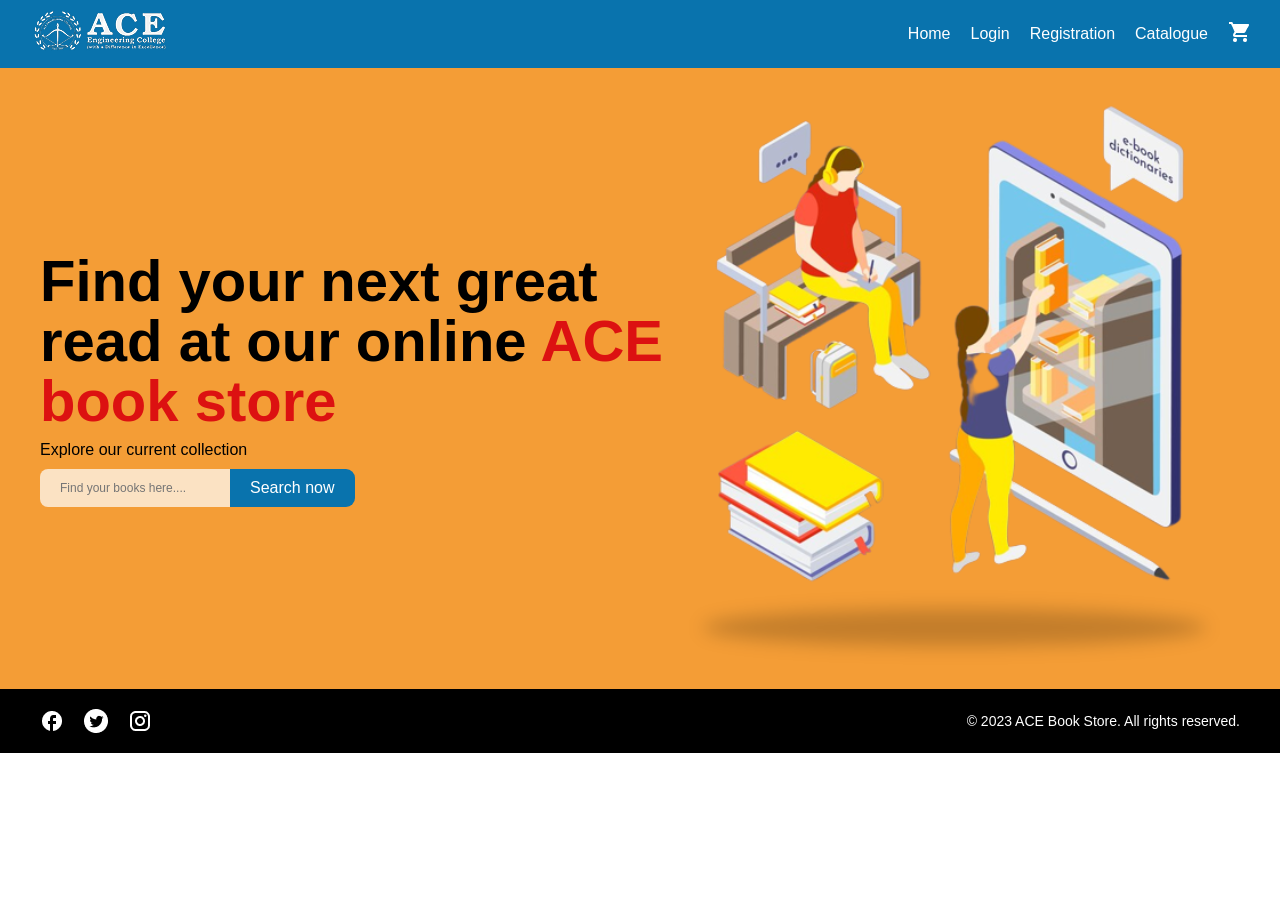
<file: Ex-1/index.html>
<!DOCTYPE html>
<html lang="en">

<head>
    <meta charset="UTF-8">
    <meta name="viewport" content="width=device-width, initial-scale=1.0">
    <title>ACE Book Store - Home</title>
    <link rel="stylesheet" href="./assets/css/style.css">
    <link rel="stylesheet" href="./assets/css/index.css">
    <link rel="stylesheet" href="./assets/css/footer.css">
    <link rel="icon" type="image/x-icon" href="./assets/images/favicon.png">
</head>

<body>
    <header>
        <div class="logo">
            <img src="./assets/images/white_logo.png" alt="Logo" class="logo-image">
        </div>
        <nav class="navigation">
            <a href="index.html">Home</a>
            <a href="login.html">Login</a>
            <a href="registration.html">Registration</a>
            <a href="catalogue.html">Catalogue</a>
            <a href="cart.html"><img src="assets/images/white_cart.png" alt=""></a>
        </nav>

    </header>
    <section class="home_bg">
        <div class="container">
            <div class="home_Section">
                <div>
                    <h1>Find your next great read at our online <span>ACE book store</span></h1>
                    <p>Explore our current collection</p>
                    <div class="search_container">
                        <input type="text" placeholder="Find your books here....">
                        <button class="search_button">Search now</button>
                    </div>
                </div>
                <div class="home_img">
                    <img src="./assets/images/Home_image.svg" alt="Book" class="book-image">
                </div>
            </div>
        </div>
    </section>
    <footer>
        <div class="container">
            <div class="footer">
                <div class="social_media">
                    <a href="#"><img src="./assets/images/facebook.png" alt="Facebook"></a>
                    <a href="#"><img src="./assets/images/twitter.png" alt="Twitter"></a>
                    <a href="#"><img src="./assets/images/instagram.png" alt="Instagram"></a>
                </div>
                <p>&copy; 2023 ACE Book Store. All rights reserved.</p>
            </div>
        </div>
    </footer>

</body>

</html>
</file>
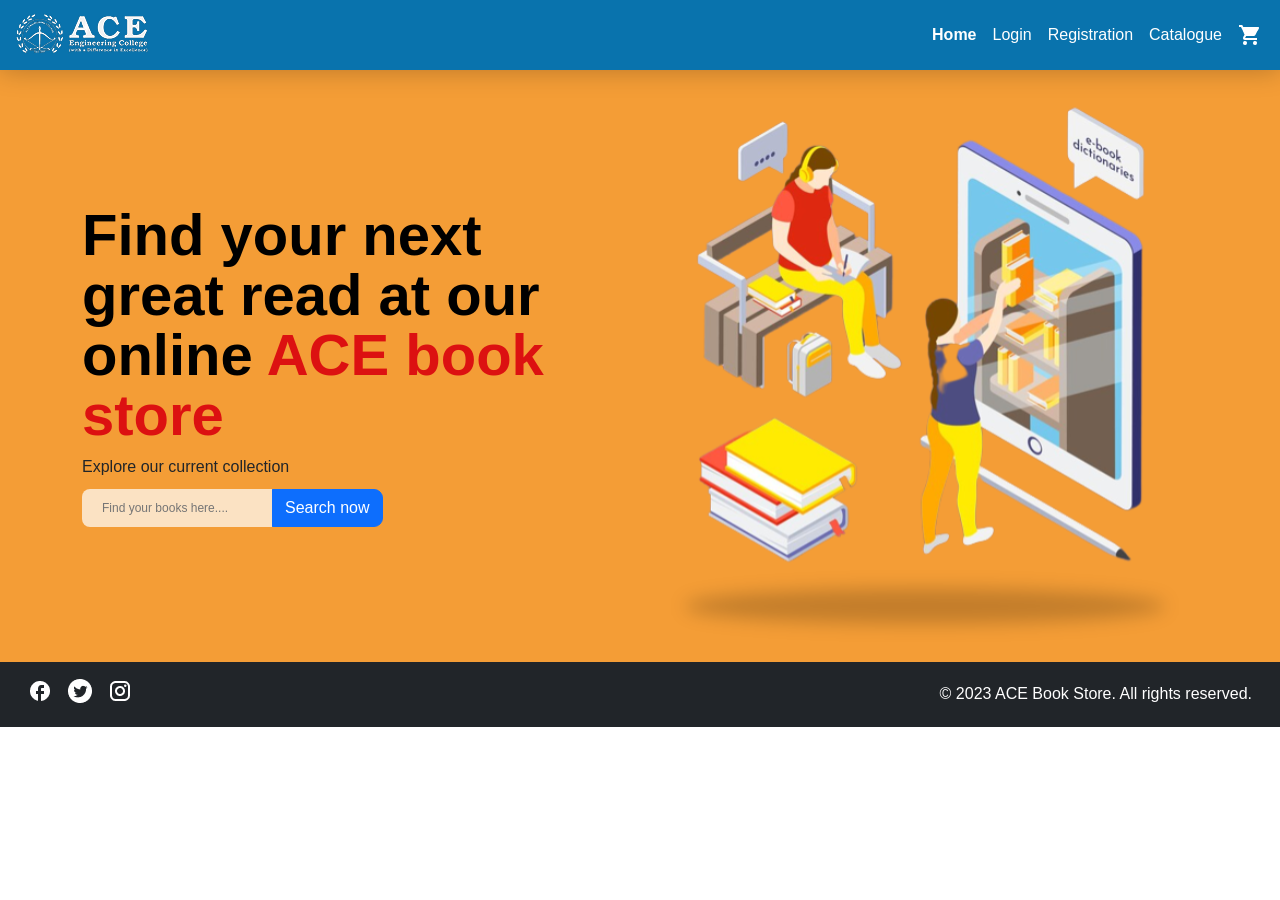
<file: Ex-2/index.html>
<!DOCTYPE html>
<html lang="en">

<head>
    <title>Ace Online Book-store/Home</title>
    <meta charset="utf-8">
    <meta name="viewport" content="width=device-width, initial-scale=1">
    <link rel="icon" type="image/x-icon" href="./assets/images/favicon.png">
    <link href="https://cdn.jsdelivr.net/npm/bootstrap@5.3.8/dist/css/bootstrap.min.css" rel="stylesheet">
    <script src="https://cdn.jsdelivr.net/npm/bootstrap@5.3.8/dist/js/bootstrap.bundle.min.js"></script>
    <link rel="stylesheet" href="assets/css/style.css">
    <link rel="stylesheet" href="assets/css/index.css">
</head>

<body>
    <!--============================= Navgation bar starts=============================-->
    <nav class="navbar navbar-expand-sm">
        <div class="container-fluid justify-content-between">
            <a class="navbar-brand" href="#"> <img src="./assets/images/white_logo.png" alt="Logo"
                    class="logo-image"></a>
            <button class="navbar-toggler" type="button" data-bs-toggle="collapse" data-bs-target="#collapsibleNavbar">
                <span class="navbar-toggler-icon"></span>
            </button>
            <div class="collapse navbar-collapse" id="collapsibleNavbar">
                <ul class="navbar-nav ms-auto">
                    <li class="nav-item">
                        <a class="nav-link active" href="index.html">Home</a>
                    </li>
                    <li class="nav-item">
                        <a class="nav-link" href="login.html">Login</a>
                    </li>
                    <li class="nav-item">
                        <a class="nav-link" href="Registration">Registration</a>
                    </li>
                    <li class="nav-item">
                        <a class="nav-link" href="Catalogue.html">Catalogue</a>
                    </li>
                    <li class="nav-item">
                        <a class="nav-link" href="cart.html"><img src="assets/images/white_cart.png" alt=""></a>
                    </li>
                </ul>
            </div>
        </div>
    </nav>
    <!--============================= Navgation bar End=============================-->
    <section>
        <div class="container">
            <div class="row align-items-center">
                <div class="col-lg-6">
                    <h1>Find your next great read at our online <span>ACE book store</span></h1>
                    <p>Explore our current collection</p>
                    <div class="search_container d-flex gap-0">
                        <input type="text" placeholder="Find your books here....">
                        <button class="btn btn-primary search_button">Search now</button>
                    </div>
                </div>
                <div class="col-lg-6">
                    <div class="home_img">
                        <img src="./assets/images/Home_image.svg" alt="Book" class="book-image img-fluid">
                    </div>
                </div>
            </div>
        </div>
    </section>
    <!--====================== footer starts ======================-->
    <footer class="bg-dark p-3">
        <div class="container-fluid">
            <div class="row align-items-center">
                <div class="col-lg-4 col-md-5 col-12">
                    <div class="social_media d-flex gap-3 mb-2">
                        <a href="#"><img src="./assets/images/facebook.png" alt="Facebook"></a>
                        <a href="#"><img src="./assets/images/twitter.png" alt="Twitter"></a>
                        <a href="#"><img src="./assets/images/instagram.png" alt="Instagram"></a>
                    </div>
                </div>
                <div class="col-lg-8  col-md-7 col-12">
                    <p class="text-white text-end mb-0">&copy; 2023 ACE Book Store. All rights reserved.</p>
                </div>
            </div>
        </div>
    </footer>
    <!--====================== footer starts ======================-->
</body>

</html>
</file>
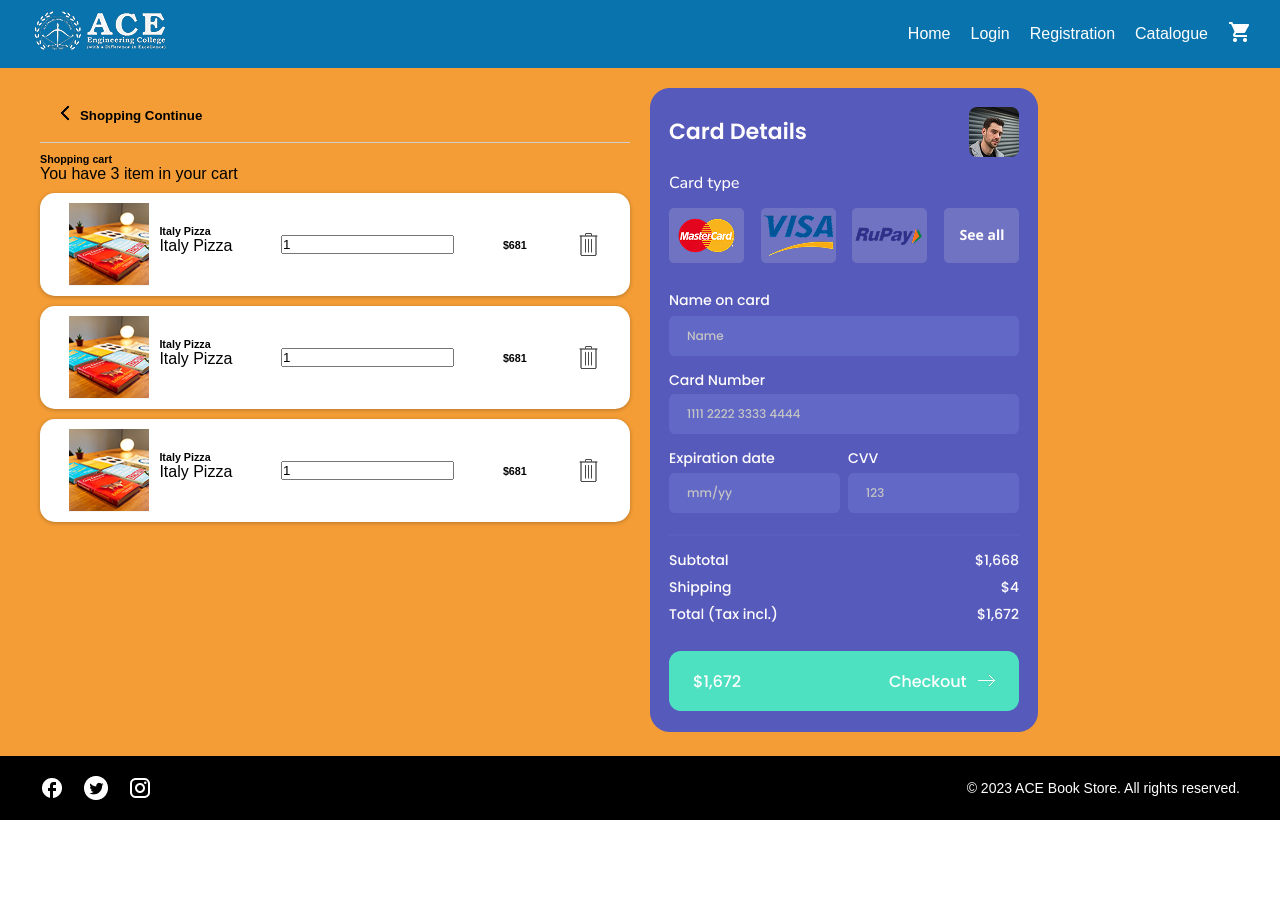
<file: Ex-1/cart.html>
<!DOCTYPE html>
<html lang="en">

<head>
    <meta charset="UTF-8">
    <meta name="viewport" content="width=device-width, initial-scale=1.0">
    <title>ACE Book Store - Login</title>
    <link rel="stylesheet" href="./assets/css/style.css">
    <link rel="stylesheet" href="./assets/css/footer.css">
    <link rel="stylesheet" href="./assets/css/cart.css">
    <link rel="icon" type="image/x-icon" href="./assets/images/favicon.png">
</head>

<body>
    <header>
        <div class="logo">
            <img src="./assets/images/white_logo.png" alt="Logo" class="logo-image">
        </div>
        <nav class="navigation">
            <a href="index.html">Home</a>
            <a href="login.html">Login</a>
            <a href="registration.html">Registration</a>
            <a href="catalogue.html">Catalogue</a>
            <a href="cart.html"><img src="assets/images/white_cart.png" alt=""></a>
        </nav>

    </header>
    <section>
        <div class="container">
            <div class="cart">
                <div class="search_back">
                    <div class="home_heading">
                        <a href="catalogue.html"><img src="assets/images/arrow.png" alt=""></a>
                        <h5>Shopping Continue</h5>
                    </div>

                    <div class="cart_heading">
                        <h6>Shopping cart</h6>
                        <p>You have 3 item in your cart</p>
                    </div>
                    <!-- card-1 -->
                    <div class="cart_card">
                        <div class="cart_images">
                            <img src="assets/images/cart_image.png" alt="" />
                            <div class="cart_info">
                                <h6>Italy Pizza</h6>
                                <p>Italy Pizza</p>
                            </div>
                        </div>
                        <!-- <div class=""> -->
                        <input type="number" name="" id="" value="1">
                        <!-- </div> -->
                        <h6>$681</h6>
                        <img src="assets/images/delete.png" alt="Delete" />
                    </div>
                    <div class="cart_card">
                        <div class="cart_images">
                            <img src="assets/images/cart_image.png" alt="" />
                            <div class="cart_info">
                                <h6>Italy Pizza</h6>
                                <p>Italy Pizza</p>
                            </div>
                        </div>
                        <!-- <div class=""> -->
                        <input type="number" name="" id="" value="1">
                        <!-- </div> -->
                        <h6>$681</h6>
                        <img src="assets/images/delete.png" alt="Delete" />
                    </div>
                    <div class="cart_card">
                        <div class="cart_images">
                            <img src="assets/images/cart_image.png" alt="" />
                            <div class="cart_info">
                                <h6>Italy Pizza</h6>
                                <p>Italy Pizza</p>
                            </div>
                        </div>
                        <!-- <div class=""> -->
                        <input type="number" name="" id="" value="1">
                        <!-- </div> -->
                        <h6>$681</h6>
                        <img src="assets/images/delete.png" alt="Delete" />
                    </div>
                </div>
                <div class="carc_details">
                    <img src="assets/images/card_details.jpg" alt="">
                </div>
            </div>

        </div>
    </section>
    <footer>
        <div class="container">
            <div class="footer">
                <div class="social_media">
                    <a href="#"><img src="./assets/images/facebook.png" alt="Facebook"></a>
                    <a href="#"><img src="./assets/images/twitter.png" alt="Twitter"></a>
                    <a href="#"><img src="./assets/images/instagram.png" alt="Instagram"></a>
                </div>
                <p>&copy; 2023 ACE Book Store. All rights reserved.</p>
            </div>
        </div>
    </footer>

</body>

</html>
</file>
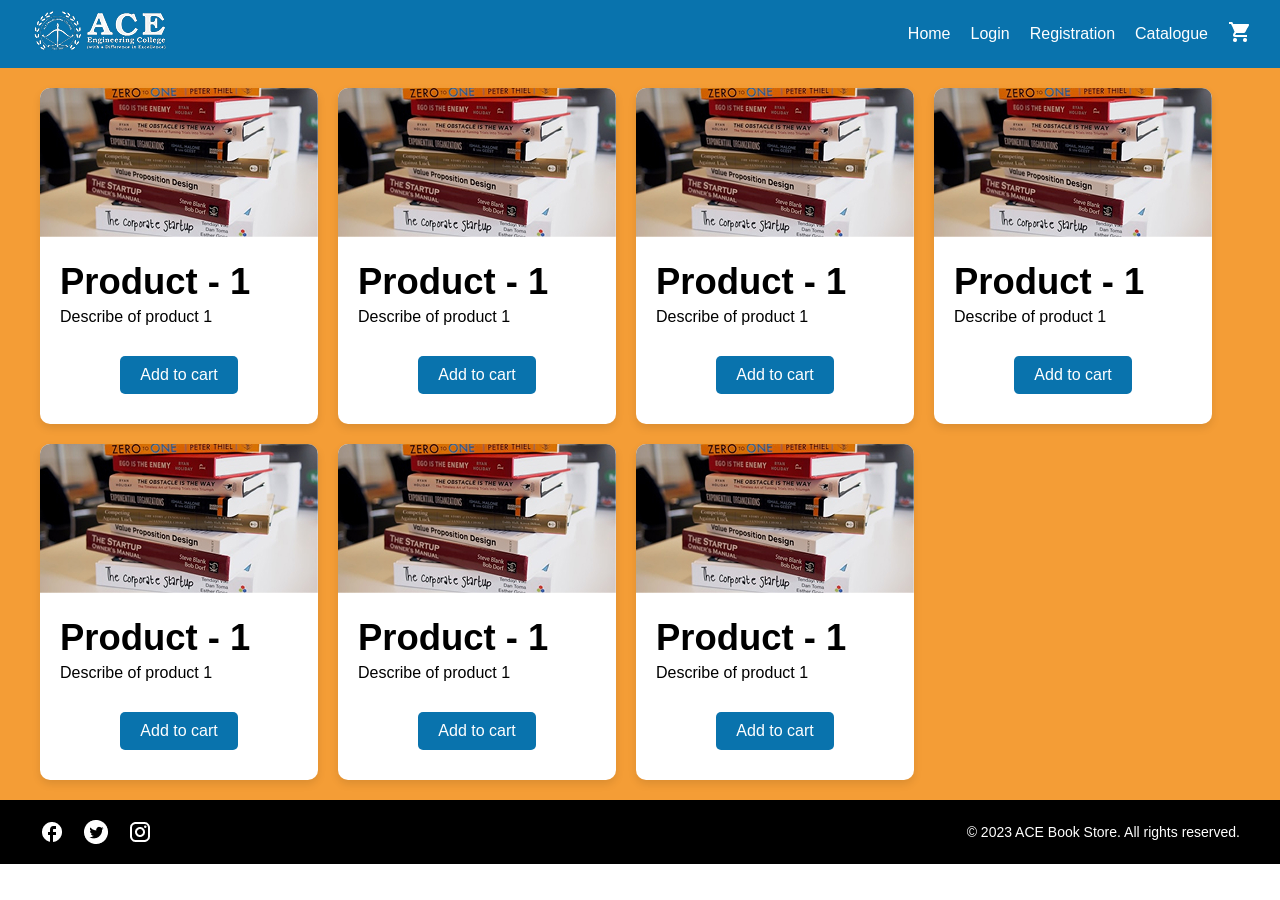
<file: Ex-1/catalogue.html>
<!DOCTYPE html>
<html lang="en">

<head>
    <meta charset="UTF-8">
    <meta name="viewport" content="width=device-width, initial-scale=1.0">
    <title>ACE Book Store - Login</title>
    <link rel="stylesheet" href="./assets/css/style.css">
    <link rel="stylesheet" href="./assets/css/footer.css">
    <link rel="stylesheet" href="./assets/css/catalogue.css">
    <link rel="icon" type="image/x-icon" href="./assets/images/favicon.png">
</head>

<body>
    <header>
        <div class="logo">
            <img src="./assets/images/white_logo.png" alt="Logo" class="logo-image">
        </div>
        <nav class="navigation">
            <a href="index.html">Home</a>
            <a href="login.html">Login</a>
            <a href="registration.html">Registration</a>
            <a href="catalogue.html">Catalogue</a>
            <a href="cart.html"><img src="assets/images/white_cart.png" alt=""></a>
        </nav>

    </header>
    <!-- products catalogoue -->
    <section class="home_bg">
        <div class="container">
            <div class="cards_block">
                <div class="card">
                    <div class="card-img">
                        <img src="assets/images/catalogue.jpg" alt="">
                    </div>
                    <div class="card-body">
                        <h4>Product - 1</h4>
                        <p>Describe of product 1</p>
                        <div class="card-footer">
                            <button>Add to cart</button>
                        </div>
                    </div>
                </div>
                <div class="card">
                    <div class="card-img">
                        <img src="assets/images/catalogue.jpg" alt="">
                    </div>
                    <div class="card-body">
                        <h4>Product - 1</h4>
                        <p>Describe of product 1</p>
                        <div class="card-footer">
                            <button>Add to cart</button>
                        </div>
                    </div>
                </div>
                <div class="card">
                    <div class="card-img">
                        <img src="assets/images/catalogue.jpg" alt="">
                    </div>
                    <div class="card-body">
                        <h4>Product - 1</h4>
                        <p>Describe of product 1</p>
                        <div class="card-footer">
                            <button>Add to cart</button>
                        </div>
                    </div>
                </div>
                <div class="card">
                    <div class="card-img">
                        <img src="assets/images/catalogue.jpg" alt="">
                    </div>
                    <div class="card-body">
                        <h4>Product - 1</h4>
                        <p>Describe of product 1</p>
                        <div class="card-footer">
                            <button>Add to cart</button>
                        </div>
                    </div>
                </div>
                <div class="card">
                    <div class="card-img">
                        <img src="assets/images/catalogue.jpg" alt="">
                    </div>
                    <div class="card-body">
                        <h4>Product - 1</h4>
                        <p>Describe of product 1</p>
                        <div class="card-footer">
                            <button>Add to cart</button>
                        </div>
                    </div>
                </div>
                <div class="card">
                    <div class="card-img">
                        <img src="assets/images/catalogue.jpg" alt="">
                    </div>
                    <div class="card-body">
                        <h4>Product - 1</h4>
                        <p>Describe of product 1</p>
                        <div class="card-footer">
                            <button>Add to cart</button>
                        </div>
                    </div>
                </div>
                <div class="card">
                    <div class="card-img">
                        <img src="assets/images/catalogue.jpg" alt="">
                    </div>
                    <div class="card-body">
                        <h4>Product - 1</h4>
                        <p>Describe of product 1</p>
                        <div class="card-footer">
                            <button>Add to cart</button>
                        </div>
                    </div>
                </div>
            </div>

        </div>
    </section>
    <footer>
        <div class="container">
            <div class="footer">
                <div class="social_media">
                    <a href="#"><img src="./assets/images/facebook.png" alt="Facebook"></a>
                    <a href="#"><img src="./assets/images/twitter.png" alt="Twitter"></a>
                    <a href="#"><img src="./assets/images/instagram.png" alt="Instagram"></a>
                </div>
                <p>&copy; 2023 ACE Book Store. All rights reserved.</p>
            </div>
        </div>
    </footer>

</body>

</html>
</file>
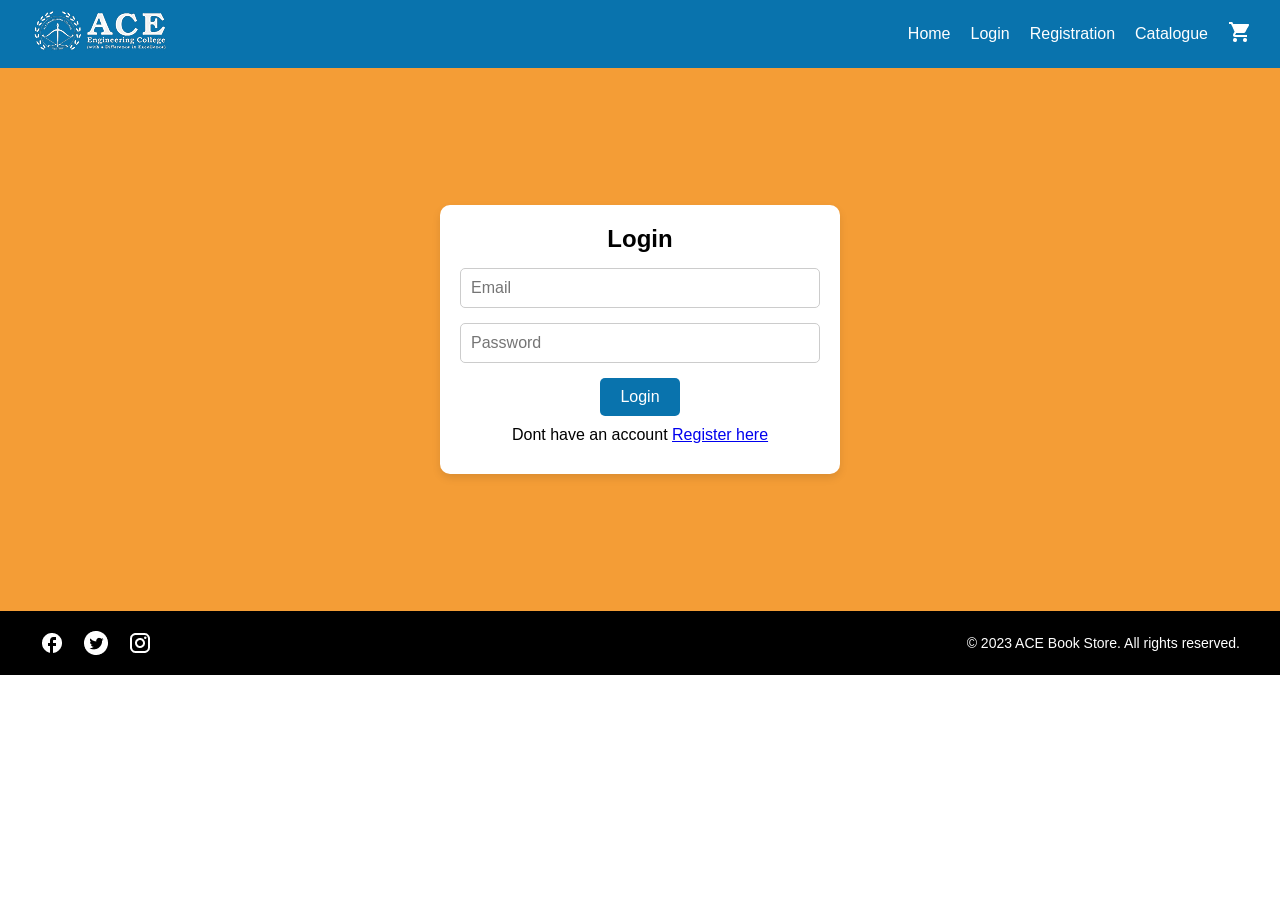
<file: Ex-1/login.html>
<!DOCTYPE html>
<html lang="en">

<head>
    <meta charset="UTF-8">
    <meta name="viewport" content="width=device-width, initial-scale=1.0">
    <title>ACE Book Store - Login</title>
    <link rel="stylesheet" href="./assets/css/style.css">
    <link rel="stylesheet" href="./assets/css/footer.css">
    <link rel="stylesheet" href="./assets/css/login.css">
    <link rel="icon" type="image/x-icon" href="./assets/images/favicon.png">
</head>

<body>
    <header>
        <div class="logo">
            <img src="./assets/images/white_logo.png" alt="Logo" class="logo-image">
        </div>
        <nav class="navigation">
            <a href="index.html">Home</a>
            <a href="login.html">Login</a>
            <a href="registration.html">Registration</a>
            <a href="catalogue.html">Catalogue</a>
            <a href="cart.html"><img src="assets/images/white_cart.png" alt=""></a>
        </nav>

    </header>
    <section class="home_bg">
        <div class="container">
            <div class="card">
                <h2>Login </h2>
                <form action="/registration.html">
                    <div class="form-group">
                        <!-- <label for="email">Email:</label> -->
                        <input type="email" class="form-control" id="email" name="email" placeholder="Email">
                    </div>
                    <div class="form-group">
                        <!-- <label for="password">Password:</label> -->
                        <input type="password" class="form-control" id="password" placeholder="Password"
                            name="password">
                    </div>
                     <input type="submit" class="btn btn-primary w-100"   value="Login"> 
                                 <p class="mt-3 text-center">Dont have an account <a href="Registration.html">Register here</a></p>
                </form>
            </div>
        </div>
    </section>
    <footer>
        <div class="container">
            <div class="footer">
                <div class="social_media">
                    <a href="#"><img src="./assets/images/facebook.png" alt="Facebook"></a>
                    <a href="#"><img src="./assets/images/twitter.png" alt="Twitter"></a>
                    <a href="#"><img src="./assets/images/instagram.png" alt="Instagram"></a>
                </div>
                <p>&copy; 2023 ACE Book Store. All rights reserved.</p>
            </div>
        </div>
    </footer>

</body>

</html>
</file>
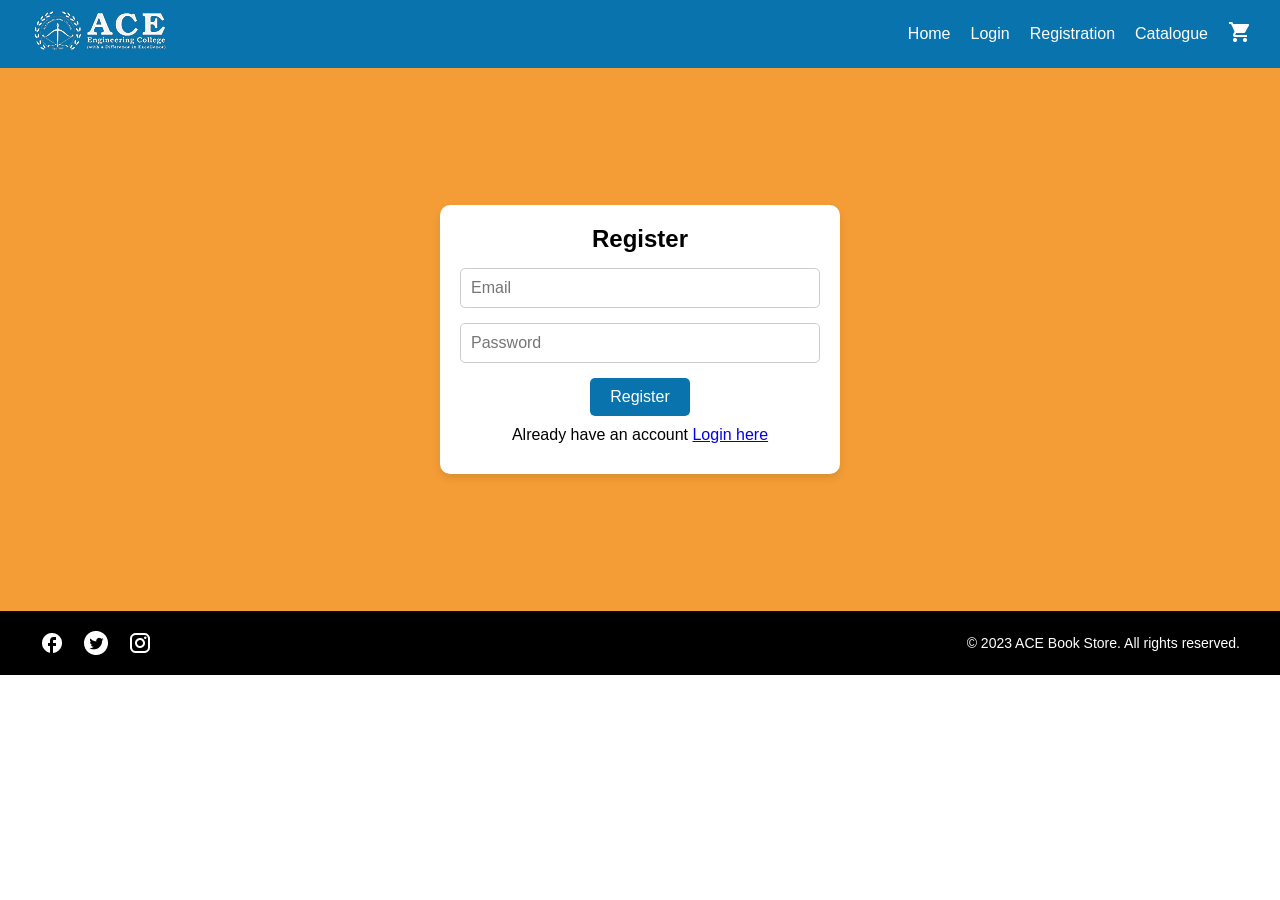
<file: Ex-1/registration.html>
<!DOCTYPE html>
<html lang="en">

<head>
    <meta charset="UTF-8">
    <meta name="viewport" content="width=device-width, initial-scale=1.0">
    <title>ACE Book Store - Login</title>
    <link rel="stylesheet" href="./assets/css/style.css">
    <link rel="stylesheet" href="./assets/css/footer.css">
    <link rel="stylesheet" href="./assets/css/login.css">
    <link rel="icon" type="image/x-icon" href="./assets/images/favicon.png">
</head>

<body>
    <header>
        <div class="logo">
            <img src="./assets/images/white_logo.png" alt="Logo" class="logo-image">
        </div>
        <nav class="navigation">
            <a href="index.html">Home</a>
            <a href="login.html">Login</a>
            <a href="registration.html">Registration</a>
            <a href="catalogue.html">Catalogue</a>
            <a href="cart.html"><img src="assets/images/white_cart.png" alt=""></a>
        </nav>

    </header>
    <section class="home_bg">
        <div class="container">
            <div class="card">
                <h2>Register </h2>
                <form action="/login.html">
                    <div class="form-group">
                        <!-- <label for="email">Email:</label> -->
                        <input type="email" class="form-control" id="email" name="email" placeholder="Email">
                    </div>
                    <div class="form-group">
                        <!-- <label for="password">Password:</label> -->
                        <input type="password" class="form-control" id="password" placeholder="Password"
                            name="password">
                    </div>
                    <input type="submit" class="btn btn-primary w-100" value="Register">
                    <p class="text-center">Already have an account <a href="login.html">Login here</a></p>
                </form>
            </div>
        </div>
    </section>
    <footer>
        <div class="container">
            <div class="footer">
                <div class="social_media">
                    <a href="#"><img src="./assets/images/facebook.png" alt="Facebook"></a>
                    <a href="#"><img src="./assets/images/twitter.png" alt="Twitter"></a>
                    <a href="#"><img src="./assets/images/instagram.png" alt="Instagram"></a>
                </div>
                <p>&copy; 2023 ACE Book Store. All rights reserved.</p>
            </div>
        </div>
    </footer>

</body>

</html>
</file>
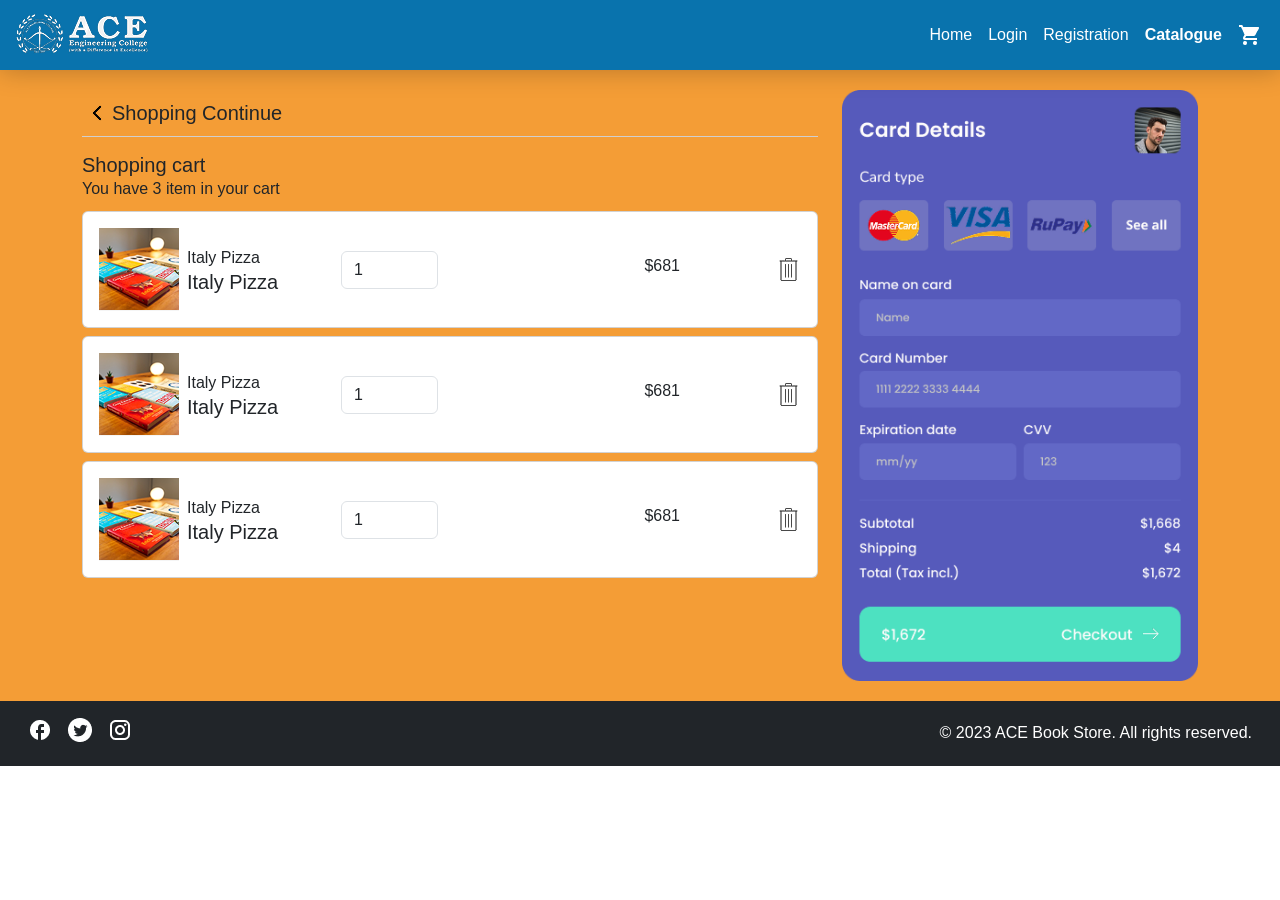
<file: Ex-2/cart.html>
<!DOCTYPE html>
<html lang="en">

<head>
    <title>Ace Online Book-store/Home</title>
    <meta charset="utf-8">
    <meta name="viewport" content="width=device-width, initial-scale=1">
    <link href="https://cdn.jsdelivr.net/npm/bootstrap@5.3.8/dist/css/bootstrap.min.css" rel="stylesheet">
    <link rel="stylesheet" href="assets/css/style.css">
    <script src="https://cdn.jsdelivr.net/npm/bootstrap@5.3.8/dist/js/bootstrap.bundle.min.js"></script>
</head>

<body>
    <!--============================= Navgation bar starts=============================-->
    <nav class="navbar navbar-expand-sm">
        <div class="container-fluid justify-content-between">
            <a class="navbar-brand" href="#"> <img src="./assets/images/white_logo.png" alt="Logo"
                    class="logo-image"></a>
            <button class="navbar-toggler" type="button" data-bs-toggle="collapse" data-bs-target="#collapsibleNavbar">
                <span class="navbar-toggler-icon"></span>
            </button>
            <div class="collapse navbar-collapse" id="collapsibleNavbar">
                <ul class="navbar-nav ms-auto">
                    <li class="nav-item">
                        <a class="nav-link" href="index.html">Home</a>
                    </li>
                    <li class="nav-item">
                        <a class="nav-link" href="login.html">Login</a>
                    </li>
                    <li class="nav-item">
                        <a class="nav-link" href="Registration.html">Registration</a>
                    </li>
                    <li class="nav-item">
                        <a class="nav-link active" href="Catalogue.html">Catalogue</a>
                    </li>
                    <li class="nav-item">
                        <a class="nav-link" href="cart.html"><img src="assets/images/white_cart.png" alt=""></a>
                    </li>
                </ul>
            </div>
        </div>
    </nav>
    <!--============================= Navgation bar End=============================-->
    <section>
        <div class="container">
            <div class="row align-items-start gy-4">
                <div class="col-lg-8 col-md-8">
                    <div class="home_heading py-2 d-flex align-items-center mb-3">
                        <a href="catalogue.html"><img src="assets/images/arrow.png" class="img-fluid" alt=""></a>
                        <h5 class="mb-0">Shopping Continue</h5>
                    </div>
                    <div class="cart_heading">
                        <h5 class="mb-0">Shopping cart</h5>
                        <p>You have 3 item in your cart</p>
                    </div>
                    <div class="row gy-2">
                        <div class="col-lg-12">
                            <div class="card">
                                <div class="card-body">
                                    <div class="row justify-content-center align-items-center">
                                        <div class="col-lg-4">
                                            <div class="cart_card">
                                                <div class="cart_images d-flex align-items-center gap-2">
                                                    <img src="assets/images/cart_image.png" alt="" />
                                                    <div class="cart_info">
                                                        <p class="mb-0">Italy Pizza</p>
                                                        <h5 class="mb-0">Italy Pizza</h5>
                                                    </div>
                                                </div>
                                            </div>
                                        </div>
                                        <div class="col-lg-2">
                                            <input type="number" class="form-control" name="" id="" value="1">
                                        </div>
                                        <div class="col-lg-4">
                                            <h6 class="text-end">$681</h6>
                                        </div>
                                        <div class="col-lg-2">
                                            <div class="d-flex justify-content-end gap-3">
                                                <img src="assets/images/delete.png" alt="Delete" />
                                            </div>
                                        </div>
                                    </div>
                                </div>
                            </div>
                        </div>
                        <div class="col-lg-12">
                            <div class="card">
                                <div class="card-body">
                                    <div class="row justify-content-center align-items-center">
                                        <div class="col-lg-4">
                                            <div class="cart_card">
                                                <div class="cart_images d-flex align-items-center gap-2">
                                                    <img src="assets/images/cart_image.png" alt="" />
                                                    <div class="cart_info">
                                                        <p class="mb-0">Italy Pizza</p>
                                                        <h5 class="mb-0">Italy Pizza</h5>
                                                    </div>
                                                </div>
                                            </div>
                                        </div>
                                        <div class="col-lg-2">
                                            <input type="number" class="form-control" name="" id="" value="1">
                                        </div>
                                        <div class="col-lg-4">
                                            <h6 class="text-end">$681</h6>
                                        </div>
                                        <div class="col-lg-2">
                                            <div class="d-flex justify-content-end gap-3">
                                                <img src="assets/images/delete.png" alt="Delete" />
                                            </div>
                                        </div>
                                    </div>
                                </div>
                            </div>
                        </div>
                        <div class="col-lg-12">
                            <div class="card">
                                <div class="card-body">
                                    <div class="row justify-content-center align-items-center">
                                        <div class="col-lg-4">
                                            <div class="cart_card">
                                                <div class="cart_images d-flex align-items-center gap-2">
                                                    <img src="assets/images/cart_image.png" alt="" />
                                                    <div class="cart_info">
                                                        <p class="mb-0">Italy Pizza</p>
                                                        <h5 class="mb-0">Italy Pizza</h5>
                                                    </div>
                                                </div>
                                            </div>
                                        </div>
                                        <div class="col-lg-2">
                                            <input type="number" class="form-control" name="" id="" value="1">
                                        </div>
                                        <div class="col-lg-4">
                                            <h6 class="text-end">$681</h6>
                                        </div>
                                        <div class="col-lg-2">
                                            <div class="d-flex justify-content-end gap-3">
                                                <img src="assets/images/delete.png" alt="Delete" />
                                            </div>
                                        </div>
                                    </div>
                                </div>
                            </div>
                        </div>

                    </div>

                </div>
                <div class="col-lg-4 col-md-4">
                    <img src="assets/images/card_details.jpg" alt="" class="img-fluid">
                </div>
            </div>
        </div>
    </section>
    <!--====================== footer starts ======================-->
    <footer class="bg-dark p-3">
        <div class="container-fluid">
            <div class="row align-items-center">
                <div class="col-lg-4 col-md-5 col-12">
                    <div class="social_media d-flex gap-3 mb-2">
                        <a href="#"><img src="./assets/images/facebook.png" alt="Facebook"></a>
                        <a href="#"><img src="./assets/images/twitter.png" alt="Twitter"></a>
                        <a href="#"><img src="./assets/images/instagram.png" alt="Instagram"></a>
                    </div>
                </div>
                <div class="col-lg-8  col-md-7 col-12">
                    <p class="text-white text-end mb-0">&copy; 2023 ACE Book Store. All rights reserved.</p>
                </div>
            </div>
        </div>
    </footer>
    <!--====================== footer End ======================-->
</body>

</html>
</file>
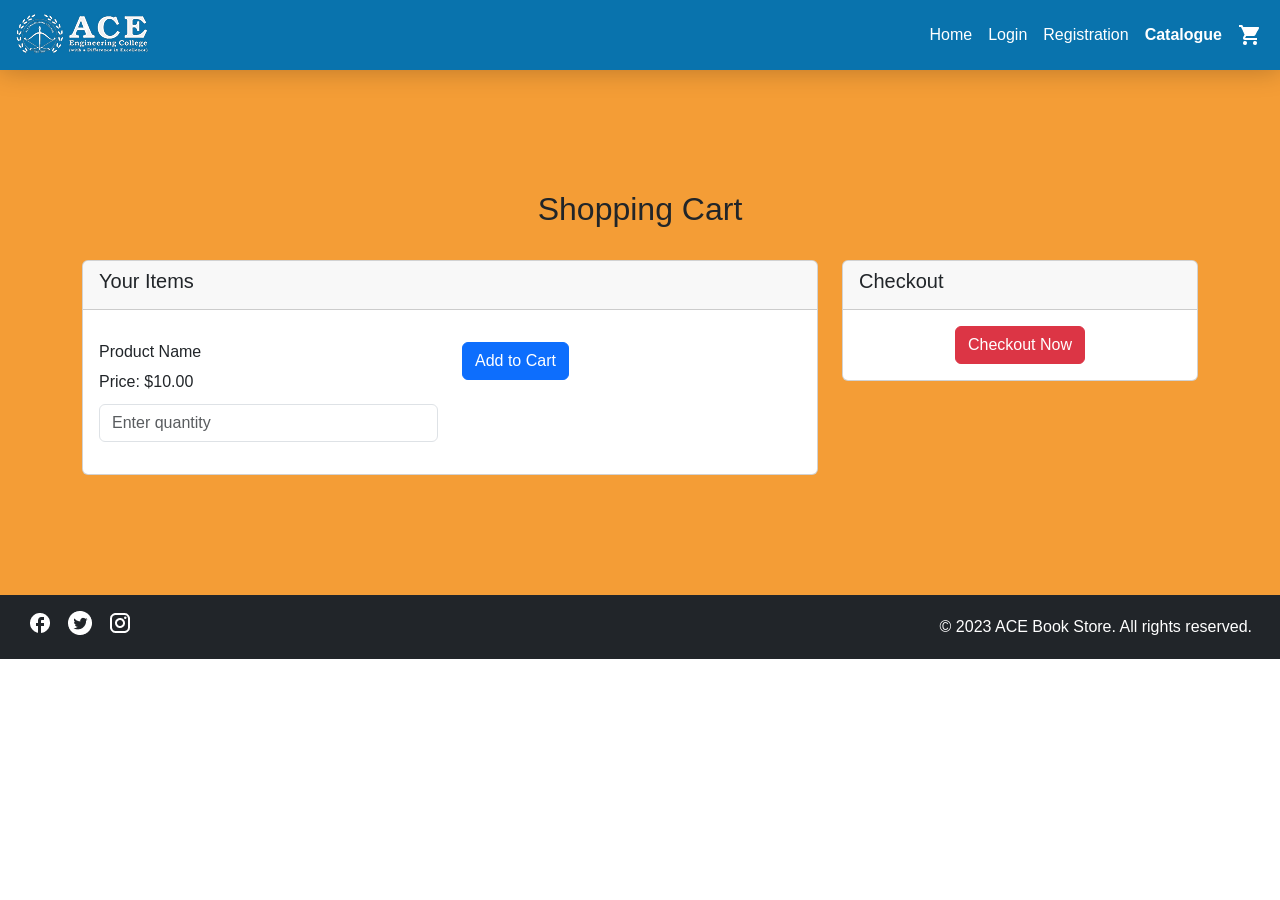
<file: Ex-2/cart2.html>
<!DOCTYPE html>
<html lang="en">

<head>
    <title>Ace Online Book-store/Home</title>
    <meta charset="utf-8">
    <meta name="viewport" content="width=device-width, initial-scale=1">
    <link href="https://cdn.jsdelivr.net/npm/bootstrap@5.3.8/dist/css/bootstrap.min.css" rel="stylesheet">
    <link rel="stylesheet" href="assets/css/style.css">
    <script src="https://cdn.jsdelivr.net/npm/bootstrap@5.3.8/dist/js/bootstrap.bundle.min.js"></script>
</head>

<body>
    <!--============================= Navgation bar starts=============================-->
    <nav class="navbar navbar-expand-sm">
        <div class="container-fluid justify-content-between">
            <a class="navbar-brand" href="#"> <img src="./assets/images/white_logo.png" alt="Logo"
                    class="logo-image"></a>
            <button class="navbar-toggler" type="button" data-bs-toggle="collapse" data-bs-target="#collapsibleNavbar">
                <span class="navbar-toggler-icon"></span>
            </button>
            <div class="collapse navbar-collapse" id="collapsibleNavbar">
                <ul class="navbar-nav ms-auto">
                    <li class="nav-item">
                        <a class="nav-link" href="index.html">Home</a>
                    </li>
                    <li class="nav-item">
                        <a class="nav-link" href="login.html">Login</a>
                    </li>
                    <li class="nav-item">
                        <a class="nav-link" href="Registration.html">Registration</a>
                    </li>
                    <li class="nav-item">
                        <a class="nav-link active" href="Catalogue.html">Catalogue</a>
                    </li>
                    <li class="nav-item">
                        <a class="nav-link" href="cart.html"><img src="assets/images/white_cart.png" alt=""></a>
                    </li>
                </ul>
            </div>
        </div>
    </nav>
    <!--============================= Navgation bar End=============================-->
    <section class="section">
        <div class="container">
            <div class="row align-items-start gy-4">
                <h2 class="text-center">Shopping Cart</h2>
                <div class="col-lg-8 col-md-8">
                    <div class="card">
                        <div class="card-header">
                            <h5>Your Items</h5>
                        </div>
                        <div class="card-body">
                            <!-- Example item -->
                            <div class="row my-3">
                                <div class="col-lg-6 col-12">
                                    <h6>Product Name</h6>
                                    <p>Price: $10.00</p>
                                    <input type="number" id="quantity" class="form-control" placeholder="Enter quantity"
                                        min="1" required>
                                </div>
                                <div class="col-lg-6 col-12 text-right">
                                    <button class="btn btn-primary flat-button" id="addToCart">Add to Cart</button>
                                </div>
                            </div>
                            <!-- Add more products as needed -->
                        </div>
                    </div>
                </div>
                <div class="col-md-4">
                    <div class="card">
                        <div class="card-header">
                            <h5>Checkout</h5>
                        </div>
                        <div class="card-body text-center">
                            <button class="btn btn-danger gradient-button" id="checkout">Checkout Now</button>
                        </div>
                    </div>
                </div>
            </div>
        </div>



    </section>
    <!--====================== footer starts ======================-->
    <footer class="bg-dark p-3">
        <div class="container-fluid">
            <div class="row align-items-center">
                <div class="col-lg-4 col-md-5 col-12">
                    <div class="social_media d-flex gap-3 mb-2">
                        <a href="#"><img src="./assets/images/facebook.png" alt="Facebook"></a>
                        <a href="#"><img src="./assets/images/twitter.png" alt="Twitter"></a>
                        <a href="#"><img src="./assets/images/instagram.png" alt="Instagram"></a>
                    </div>
                </div>
                <div class="col-lg-8  col-md-7 col-12">
                    <p class="text-white text-end mb-0">&copy; 2023 ACE Book Store. All rights reserved.</p>
                </div>
            </div>
        </div>
    </footer>
    <!--====================== footer End ======================-->
</body>

</html>
</file>
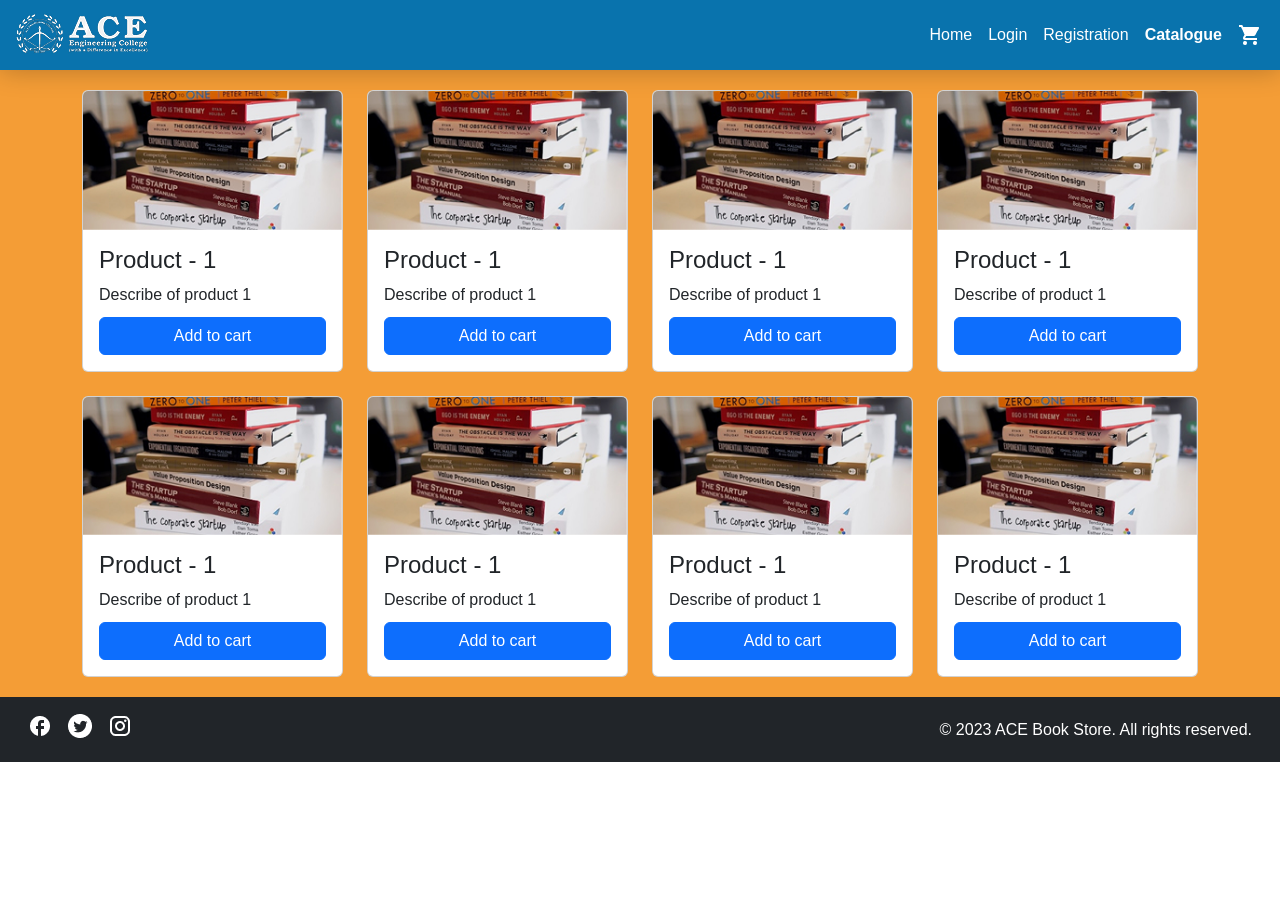
<file: Ex-2/Catalogue.html>
<!DOCTYPE html>
<html lang="en">

<head>
    <title>Ace Online Book-store/Home</title>
    <meta charset="utf-8">
    <meta name="viewport" content="width=device-width, initial-scale=1">
    <link href="https://cdn.jsdelivr.net/npm/bootstrap@5.3.8/dist/css/bootstrap.min.css" rel="stylesheet">
    <link rel="stylesheet" href="assets/css/style.css">
    <script src="https://cdn.jsdelivr.net/npm/bootstrap@5.3.8/dist/js/bootstrap.bundle.min.js"></script>
</head>

<body>
    <!--============================= Navgation bar starts=============================-->
    <nav class="navbar navbar-expand-sm">
        <div class="container-fluid justify-content-between">
            <a class="navbar-brand" href="#"> <img src="./assets/images/white_logo.png" alt="Logo"
                    class="logo-image"></a>
            <button class="navbar-toggler" type="button" data-bs-toggle="collapse" data-bs-target="#collapsibleNavbar">
                <span class="navbar-toggler-icon"></span>
            </button>
            <div class="collapse navbar-collapse" id="collapsibleNavbar">
                <ul class="navbar-nav ms-auto">
                    <li class="nav-item">
                        <a class="nav-link" href="index.html">Home</a>
                    </li>
                    <li class="nav-item">
                        <a class="nav-link" href="login.html">Login</a>
                    </li>
                    <li class="nav-item">
                        <a class="nav-link" href="Registration.html">Registration</a>
                    </li>
                    <li class="nav-item">
                        <a class="nav-link active" href="Catalogue.html">Catalogue</a>
                    </li>
                    <li class="nav-item">
                        <a class="nav-link" href="cart.html"><img src="assets/images/white_cart.png" alt=""></a>
                    </li>
                </ul>
            </div>
        </div>
    </nav>
    <!--============================= Navgation bar End=============================-->
    <section>
        <div class="container">
            <div class="row align-items-center gy-4">
                <div class="col-lg-3">
                    <div class="card overflow-hidden">
                        <div class="card-img">
                            <img src="assets/images/catalogue.jpg" alt="" class="img-fluid">
                        </div>
                        <div class="card-body">
                            <h4>Product - 1</h4>
                            <p>Describe of product 1</p>
                            <a href="cart.html" class="btn btn-primary w-100">Add to cart</a>
                        </div>
                    </div>
                </div>
                <div class="col-lg-3">
                    <div class="card overflow-hidden">
                        <div class="card-img">
                            <img src="assets/images/catalogue.jpg" alt="" class="img-fluid">
                        </div>
                        <div class="card-body">
                            <h4>Product - 1</h4>
                            <p>Describe of product 1</p>
                             <a href="cart.html" class="btn btn-primary w-100">Add to cart</a>
                        </div>
                    </div>
                </div>
                <div class="col-lg-3">
                    <div class="card overflow-hidden">
                        <div class="card-img">
                            <img src="assets/images/catalogue.jpg" alt="" class="img-fluid">
                        </div>
                        <div class="card-body">
                            <h4>Product - 1</h4>
                            <p>Describe of product 1</p>
                             <a href="cart.html" class="btn btn-primary w-100">Add to cart</a>
                        </div>
                    </div>
                </div>
                <div class="col-lg-3">
                    <div class="card overflow-hidden">
                        <div class="card-img">
                            <img src="assets/images/catalogue.jpg" alt="" class="img-fluid">
                        </div>
                        <div class="card-body">
                            <h4>Product - 1</h4>
                            <p>Describe of product 1</p>
                             <a href="cart.html" class="btn btn-primary w-100">Add to cart</a>
                        </div>
                    </div>
                </div>
                <div class="col-lg-3">
                    <div class="card overflow-hidden">
                        <div class="card-img">
                            <img src="assets/images/catalogue.jpg" alt="" class="img-fluid">
                        </div>
                        <div class="card-body">
                            <h4>Product - 1</h4>
                            <p>Describe of product 1</p>
                             <a href="cart.html" class="btn btn-primary w-100">Add to cart</a>
                        </div>
                    </div>
                </div>
                <div class="col-lg-3">
                    <div class="card overflow-hidden">
                        <div class="card-img">
                            <img src="assets/images/catalogue.jpg" alt="" class="img-fluid">
                        </div>
                        <div class="card-body">
                            <h4>Product - 1</h4>
                            <p>Describe of product 1</p>
                             <a href="cart.html" class="btn btn-primary w-100">Add to cart</a>
                        </div>
                    </div>
                </div>
                <div class="col-lg-3">
                    <div class="card overflow-hidden">
                        <div class="card-img">
                            <img src="assets/images/catalogue.jpg" alt="" class="img-fluid">
                        </div>
                        <div class="card-body">
                            <h4>Product - 1</h4>
                            <p>Describe of product 1</p>
                             <a href="cart.html" class="btn btn-primary w-100">Add to cart</a>
                        </div>
                    </div>
                </div>
                <div class="col-lg-3">
                    <div class="card overflow-hidden">
                        <div class="card-img">
                            <img src="assets/images/catalogue.jpg" alt="" class="img-fluid">
                        </div>
                        <div class="card-body">
                            <h4>Product - 1</h4>
                            <p>Describe of product 1</p>
                             <a href="cart.html" class="btn btn-primary w-100">Add to cart</a>
                        </div>
                    </div>
                </div>
            </div>
        </div>
    </section>
    <!--====================== footer starts ======================-->
    <footer class="bg-dark p-3">
        <div class="container-fluid">
            <div class="row align-items-center">
                <div class="col-lg-4 col-md-5 col-12">
                    <div class="social_media d-flex gap-3 mb-2">
                        <a href="#"><img src="./assets/images/facebook.png" alt="Facebook"></a>
                        <a href="#"><img src="./assets/images/twitter.png" alt="Twitter"></a>
                        <a href="#"><img src="./assets/images/instagram.png" alt="Instagram"></a>
                    </div>
                </div>
                <div class="col-lg-8  col-md-7 col-12">
                    <p class="text-white text-end mb-0">&copy; 2023 ACE Book Store. All rights reserved.</p>
                </div>
            </div>
        </div>
    </footer>
    <!--====================== footer End ======================-->
</body>

</html>
</file>
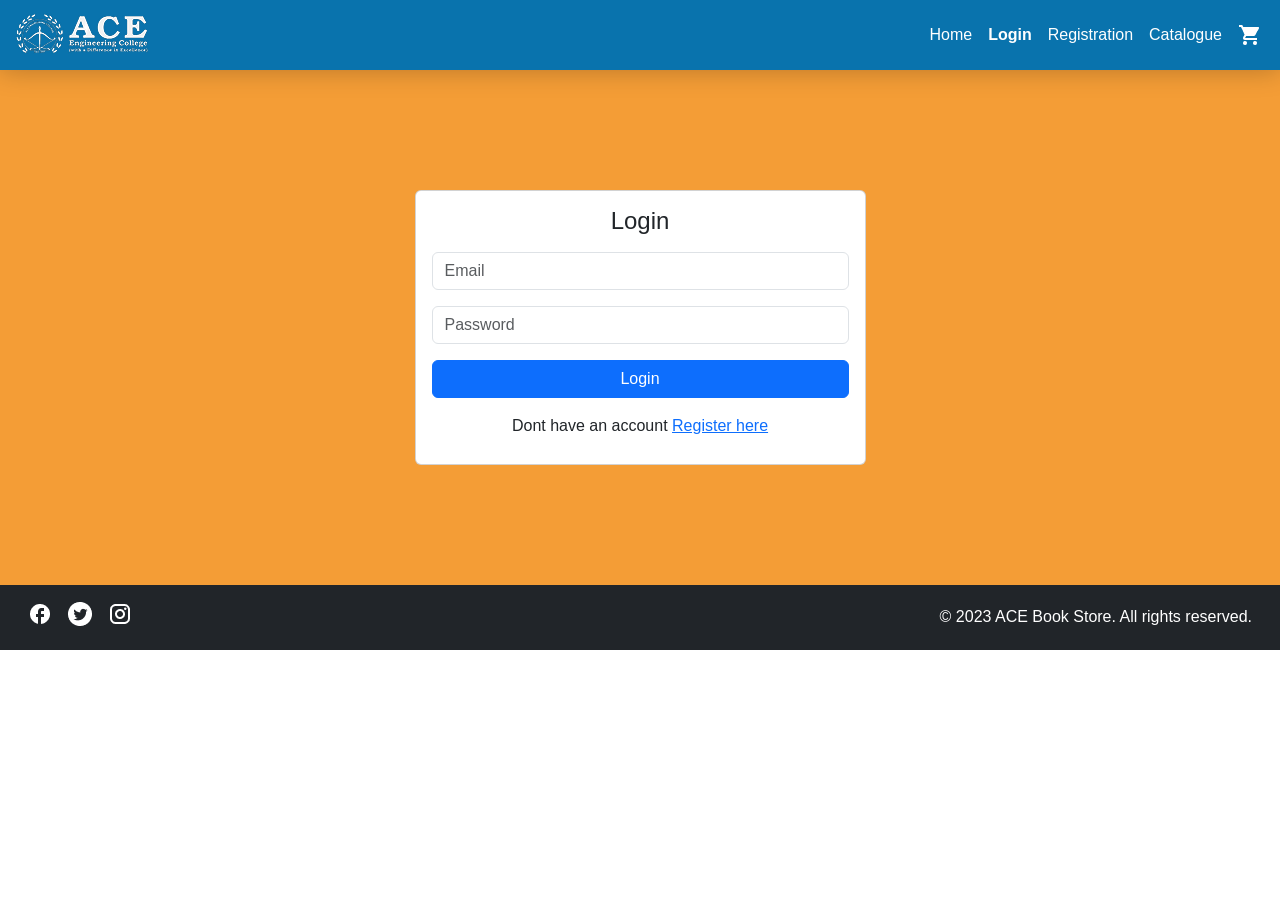
<file: Ex-2/login.html>
<!DOCTYPE html>
<html lang="en">

<head>
    <title>Ace Online Book-store/Login</title>
    <meta charset="utf-8">
    <meta name="viewport" content="width=device-width, initial-scale=1">
    <link rel="icon" type="image/x-icon" href="./assets/images/favicon.png">
    <link href="https://cdn.jsdelivr.net/npm/bootstrap@5.3.8/dist/css/bootstrap.min.css" rel="stylesheet">
    <script src="https://cdn.jsdelivr.net/npm/bootstrap@5.3.8/dist/js/bootstrap.bundle.min.js"></script>
    <link rel="stylesheet" href="assets/css/style.css">  
</head>

<body>
    <!--============================= Navgation bar starts=============================-->
    <nav class="navbar navbar-expand-sm">
        <div class="container-fluid justify-content-between">
            <a class="navbar-brand" href="#"> <img src="./assets/images/white_logo.png" alt="Logo"
                    class="logo-image"></a>
            <button class="navbar-toggler" type="button" data-bs-toggle="collapse" data-bs-target="#collapsibleNavbar">
                <span class="navbar-toggler-icon"></span>
            </button>
            <div class="collapse navbar-collapse" id="collapsibleNavbar">
                <ul class="navbar-nav ms-auto">
                    <li class="nav-item">
                        <a class="nav-link" href="index.html">Home</a>
                    </li>
                    <li class="nav-item">
                        <a class="nav-link active" href="login.html">Login</a>
                    </li>
                    <li class="nav-item">
                        <a class="nav-link" href="Registration.html">Registration</a>
                    </li>
                    <li class="nav-item">
                        <a class="nav-link" href="Catalogue.html">Catalogue</a>
                    </li>
                    <li class="nav-item">
                        <a class="nav-link" href="cart.html"><img src="assets/images/white_cart.png" alt=""></a>
                    </li>
                </ul>
            </div>
        </div>
    </nav>
    <!--============================= Navgation bar End=============================-->
    <section class="section">
        <div class="container">
            <div class="row align-items-center justify-content-center">
                <div class="col-lg-5">
                    <div class="card">
                        <div class="card-body">
                            <h4 class="mb-3 text-center">Login </h4>
                            <form action="registration.html">
                                <div class="form-group mb-3">
                                    <!-- <label for="email">Email:</label> -->
                                    <input type="email" class="form-control" id="email" name="email"
                                        placeholder="Email">
                                </div>
                                <div class="form-group mb-3">
                                    <!-- <label for="password">Password:</label> -->
                                    <input type="password" class="form-control" id="password" placeholder="Password"
                                        name="password">
                                </div>
                                <input type="submit" class="btn btn-primary w-100" value="Login">
                                <p class="mt-3 text-center">Dont have an account <a href="Registration.html">Register
                                        here</a></p>
                            </form>
                        </div>
                    </div>

                </div>

            </div>
        </div>
    </section>
   <!--====================== footer starts ======================-->
    <footer class="bg-dark p-3">
        <div class="container-fluid">
            <div class="row align-items-center">
                <div class="col-lg-4 col-md-5 col-12">
                    <div class="social_media d-flex gap-3 mb-2">
                        <a href="#"><img src="./assets/images/facebook.png" alt="Facebook"></a>
                        <a href="#"><img src="./assets/images/twitter.png" alt="Twitter"></a>
                        <a href="#"><img src="./assets/images/instagram.png" alt="Instagram"></a>
                    </div>
                </div>
                <div class="col-lg-8  col-md-7 col-12">
                    <p class="text-white text-end mb-0">&copy; 2023 ACE Book Store. All rights reserved.</p>
                </div>
            </div>
        </div>
    </footer>
    <!--====================== footer starts ======================-->
</body>

</html>
</file>
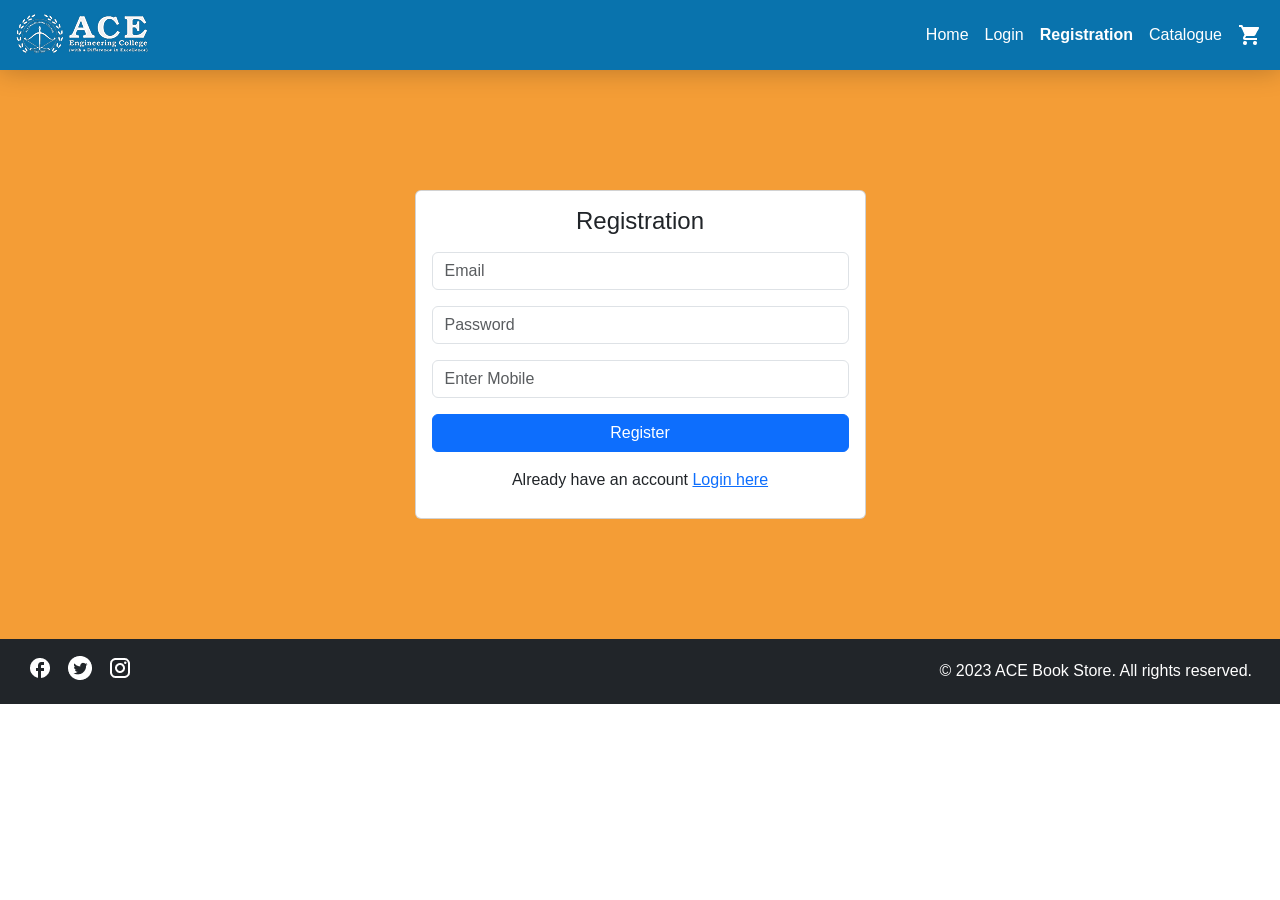
<file: Ex-2/Registration.html>
<!DOCTYPE html>
<html lang="en">

<head>
    <title>Ace Online Book-store/Registration</title>
    <meta charset="utf-8">
    <meta name="viewport" content="width=device-width, initial-scale=1">
    <link href="https://cdn.jsdelivr.net/npm/bootstrap@5.3.8/dist/css/bootstrap.min.css" rel="stylesheet">
   <script src="https://cdn.jsdelivr.net/npm/bootstrap@5.3.8/dist/js/bootstrap.bundle.min.js"></script>
     <link rel="stylesheet" href="assets/css/style.css"> 
</head>

<body>
    <!--============================= Navgation bar starts=============================-->
    <nav class="navbar navbar-expand-sm">
        <div class="container-fluid justify-content-between">
            <a class="navbar-brand" href="#"> <img src="./assets/images/white_logo.png" alt="Logo"
                    class="logo-image"></a>
            <button class="navbar-toggler" type="button" data-bs-toggle="collapse" data-bs-target="#collapsibleNavbar">
                <span class="navbar-toggler-icon"></span>
            </button>
            <div class="collapse navbar-collapse" id="collapsibleNavbar">
                <ul class="navbar-nav ms-auto">
                    <li class="nav-item">
                        <a class="nav-link" href="index.html">Home</a>
                    </li>
                    <li class="nav-item">
                        <a class="nav-link" href="login.html">Login</a>
                    </li>
                    <li class="nav-item">
                        <a class="nav-link active" href="Registration.html">Registration</a>
                    </li>
                    <li class="nav-item">
                        <a class="nav-link" href="Catalogue.html">Catalogue</a>
                    </li>
                    <li class="nav-item">
                        <a class="nav-link" href="cart.html"><img src="assets/images/white_cart.png" alt=""></a>
                    </li>
                </ul>
            </div>
        </div>
    </nav>
    <!--============================= Navgation bar End=============================-->
    <section class="section">
        <div class="container">
            <div class="row align-items-center justify-content-center">
                <div class="col-lg-5">
                    <div class="card">
                        <div class="card-body">
                            <h4 class="mb-3 text-center">Registration </h4>
                            <form action="/registration.html">
                                <div class="form-group mb-3">
                                    <!-- <label for="email">Email:</label> -->
                                    <input type="email" class="form-control" id="email" name="email"
                                        placeholder="Email">
                                </div>
                                <div class="form-group mb-3">
                                    <!-- <label for="password">Password:</label> -->
                                    <input type="password" class="form-control" id="password" placeholder="Password"
                                        name="password">
                                </div>
                                <div class="form-group mb-3">
                                    <!-- <label for="password">Password:</label> -->
                                    <input type="tel" class="form-control" placeholder="Enter Mobile" name="TEL">
                                </div>
                                <input type="submit" class="btn btn-primary w-100" value="Register">
                                <p class="mt-3 text-center">Already have an account <a href="login.html">Login here</a></p>
                            </form>
                        </div>
                    </div>

                </div>

            </div>
        </div>
    </section>
     <!--====================== footer starts ======================-->
    <footer class="bg-dark p-3">
        <div class="container-fluid">
            <div class="row align-items-center">
                <div class="col-lg-4 col-md-5 col-12">
                    <div class="social_media d-flex gap-3 mb-2">
                        <a href="#"><img src="./assets/images/facebook.png" alt="Facebook"></a>
                        <a href="#"><img src="./assets/images/twitter.png" alt="Twitter"></a>
                        <a href="#"><img src="./assets/images/instagram.png" alt="Instagram"></a>
                    </div>
                </div>
                <div class="col-lg-8  col-md-7 col-12">
                    <p class="text-white text-end mb-0">&copy; 2023 ACE Book Store. All rights reserved.</p>
                </div>
            </div>
        </div>
    </footer>
    <!--====================== footer starts ======================-->
</body>

</html>
</file>
<file: Ex-1/assets/css/style.css>
* {
    box-sizing: border-box;
    margin: 0;
    padding: 0;
}

body {
    font-family: 'Poppins', sans-serif;
}

p {
    font-size: 16px;
    font-weight: 400;
    margin-bottom: 10px;
}

.container {
    max-width: 1200px;
    margin: 0 auto;
}

header {
    display: flex;
    justify-content: space-between;
    align-items: center;
    padding: 10px 30px;
    justify-content: space-between;
    align-items: center;
    background: #0973AD;
    box-shadow: 0 0 27px 0 rgba(0, 0, 0, 0.25);
}

.navigation {
    display: flex;
    gap: 20px;
    align-items: center;
}

.navigation a {
    text-decoration: none;
    color: white;
    font-size: 16px;
    font-weight: 500;
}

section {
    padding: 20px 20px;
    min-height: 500px;
    background-color: #F49D36;
}

/* Responsive Design */
@media (max-width:768px) {
    .container {
        max-width: 1200px;
        margin: 0 auto;
    }

    header {
        flex-direction: column;
        align-items: flex-start;
        padding: 10px 20px;
    }

    .home_Section {
        flex-direction: column;
        align-items: flex-start;
    }

    .home_img {
        width: 100%;
        height: auto;
    }

    .home_img img {
        width: 100%;
        height: auto;
    }

    .home_Section h1 {
        font-size: 40px;
        line-height: normal;
    }

    nav {
        flex-direction: column;
        gap: 15px;
    }

    nav a {
        font-size: 16px;
    }

    .navigation {
        align-items: start;
    }

}
</file>
<file: Ex-1/assets/css/index.css>
.search_container button {
    border-radius: 0 9px 9px 0;
    background: #0973AD;
    padding: 10px 20px;
    border: none;
    color: #FFF;
    font-size: 16px;
    font-weight: 400;
}

.home_bg input {
    border-radius: 8px 0 0 8px;
    background: rgba(255, 255, 255, 0.70);
    color: #666;
    font-size: 12px;
    font-weight: 400;
    padding: 10px 20px;
    border: none;
}



.home_Section {
    display: flex;
    align-items: center;
    gap: 0px;
}

.home_Section h1 {
    color: #000;
    font-size: 58px;
    font-weight: 700;
    line-height: 60px;
    margin-bottom: 10px;
}

.home_Section h1 span {
    color: #DC1111;
}

.home_bg {
    /* background-image: url('../images/home_background.jpg');
    background-size: cover;
    background-position: center; */
    background-color: #F49D36;
}

.search_container {
    display: flex;
    gap: 0px;
}

.home_img {
    width: 50%;
    height: 100%;
}
</file>
<file: Ex-1/assets/css/footer.css>
footer {
    background: #000;
    color: white;
    text-align: center;
    padding: 20px 20px;
}

.footer {
    display: flex;
    justify-content: space-between;
    align-items: center;
}
.social_media  {
    display: flex;
    align-items: center;
    gap: 20px; 
}
.social_media a {
    width: 24px;
    height: 24px;
}
.social_media a img{
    width: 100%;
    height: 100%;
    object-fit: contain;
}
footer p {
    font-size: 14px;
    font-weight: 400;
    margin-bottom: 0px;
}
</file>
<file: Ex-2/assets/css/style.css>
* {
    box-sizing: border-box;
    margin: 0;
    padding: 0;
}

body {
    font-family: 'Poppins', sans-serif;
}

p {
    font-size: 16px;
    font-weight: 400;
    margin-bottom: 10px;
}

section {
    background-color: #F49D36;
    padding: 20px;
}

.section {
    padding: 120px 20px !important;
}

nav {
    background: #0973AD;
    box-shadow: 0 0 27px 0 rgba(0, 0, 0, 0.25);
}

.nav-link {
    text-decoration: none;
    color: white;
    font-size: 16px;
    font-weight: 500;
}

.nav-link.active {
    color: white !important;
    font-weight: 600;
}

.nav-link:hover {
    color: #F49D36;
}

.navbar-toggler-icon {
    background-image: url('../images/menu-icon.svg') !important;
}

button.navbar-toggler {
    border: 1px solid #ffff !important;
}

.home_heading {
    border-bottom: 1px solid #D0CFCF;
}
</file>
<file: Ex-2/assets/css/index.css>
section h1 {
    color: #000;
    font-size: 58px;
    font-weight: 700;
    line-height: 60px;
    margin-bottom: 10px;
}

section h1 span {
    color: #DC1111;
}

section input {
    border-radius: 8px 0 0 8px;
    background: rgba(255, 255, 255, 0.70);
    color: #666;
    font-size: 12px;
    font-weight: 400;
    padding: 10px 20px;
    border: none;
}
.search_container button {
    border-radius: 0 9px 9px 0 !important; 
}
</file>
<file: Ex-1/assets/css/cart.css>
.cart_card {
    display: flex;
    gap: 10px;
    align-items: center;
    justify-content: space-around;
}

.cart_images {
    display: flex;
    gap: 10px;
    align-items: center;
}

.cart_card {
    border-radius: 15px;
    background: #FFF;
    box-shadow: 0 1px 4px 0 rgba(0, 0, 0, 0.25);
    padding: 10px;
}

.cart {
    display: grid;
    grid-template-columns: repeat(2, 1fr);
    gap: 20px;
    align-items: start;
}

.cart_heading {
    margin-top: 10px;
    margin-bottom: 10px;
}

.cart_card {
    margin-bottom: 10px;
}

.home_heading {
    padding: 10px;
    border-bottom: 1px solid #D0CFCF;
    display: flex;
    align-items: center;
}

/* Mobile phones */
@media (max-width: 480px) {
    .cart {
        display: block;
    }
}
</file>
<file: Ex-1/assets/css/catalogue.css>
/* ===== Card ===== */
.card {
    background-color: #fff;
    border-radius: 10px;
    box-shadow: 0 4px 8px rgba(0, 0, 0, 0.1);
    width: fit-content;
    overflow: hidden;
}

.card button {
    background-color: #0973AD;
    color: #fff;
    border: none;
    padding: 10px 20px;
    border-radius: 5px;
    cursor: pointer;
    font-size: 16px;
    transition: background-color 0.3s ease;
}

.card-footer {
    margin: 30px auto 10px auto;
    display: flex;
    justify-content: center;
}

.card button:hover {
    background-color: #075a87;
}

.card-body {
    padding: 20PX;
}

.card h4 {
    color: #000;
    font-size: 36.432px;
    font-weight: 700;
    margin-bottom: 5px;
}
.cards_block{
    /* display: grid; */
    display: flex;
    flex-wrap: wrap;
    gap: 20px;
   

}

/* =========================================
   RESPONSIVE BREAKPOINTS
   ========================================= */

/* Tablets */
@media (max-width: 768px) {
    .card {
        margin: 60px auto;
        max-width: 340px;
        height: auto;
        min-height: 280px;
    }


}

/* Mobile phones */
@media (max-width: 480px) {
    .card {
        margin: 10px auto;
        max-width: 90%;
        padding: 16px;
        height: auto;
        min-height: 260px;
    }

    .card button {
        width: 100%;
        padding: 12px;
        font-size: 15px;
    }
}
</file>
<file: Ex-1/assets/css/login.css>
/* ===== Card ===== */
.card {
    background-color: #fff;
    border-radius: 10px;
    box-shadow: 0 4px 8px rgba(0, 0, 0, 0.1);
    padding: 20px;
    margin: 117px auto;
    max-height: 400px;
    max-width: 400px;
    text-align: center;
}

.card input[type="submit"] {
    background-color: #0973AD;
    color: #fff;
    border: none;
    padding: 10px 20px;
    border-radius: 5px;
    cursor: pointer;
    font-size: 16px;
    transition: background-color 0.3s ease;
    margin-bottom: 10px;
}

.card button:hover {
    background-color: #075a87;
}

/* ===== Form Group ===== */
.form-group {
    margin-bottom: 15px;
    margin-top: 15px;
    /* text-align: left; */
}

.form-group .form-control {
    width: 100%;
    padding: 10px;
    border: 1px solid #ccc;
    border-radius: 5px;
    box-sizing: border-box;
    font-size: 16px; /* prevents iOS auto-zoom on focus */
}

.form-group .form-control:focus {
    border-color: #0973AD;
    outline: none;
}

/* =========================================
   RESPONSIVE BREAKPOINTS
   ========================================= */

/* Tablets */
@media (max-width: 768px) {
    .card {
        margin: 60px auto;
        max-width: 340px;
        height: auto;
        min-height: 280px;
    }

    .form-group {
        margin-bottom: 12px;
        margin-top: 12px;
    }
}

/* Mobile phones */
@media (max-width: 480px) {
    .card {
        margin: 40px auto;
        max-width: 90%;
        padding: 16px;
        height: auto;
        min-height: 260px;
    }

    .card button {
        width: 100%;
        padding: 12px;
        font-size: 15px;
    }
}
</file>
